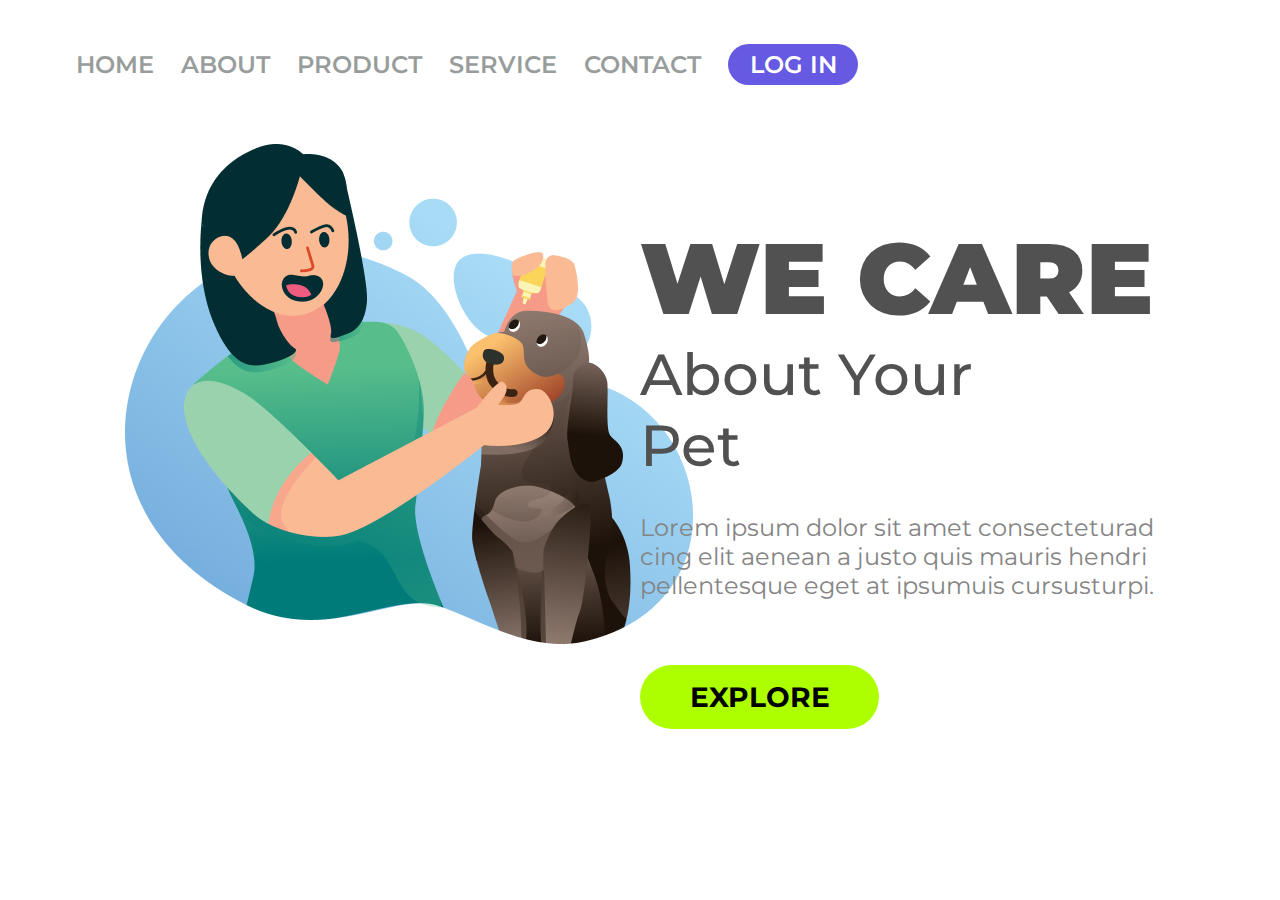
<file: index.html>
<!--

Git

Git é um software de controle de versão ( SCV ) distribuído, 
gratuito e de código aberto. Facilita o manejo do código fonte 
com equipamentos de desenvolvimento distribuídos. 
A principal diferença com o SCV anterior é a habilidade de fazer operações comuns 
(ramificação, confirmação, etc.) no equipamento de desenvolvimento local, 
sem ter que modificar o repositório mestre ou ter acesso à escritura nele. 

Git é um sistema de controle de versão distribuído, 
gratuito e de código aberto, projetado para lidar com tudo, 
desde projetos pequenos até muito grandes, com rapidez e eficiência.

O Git é fácil de aprender e tem um tamanho pequeno com desempenho extremamente rápido. 
Ele supera ferramentas SCM como Subversion, CVS, Perforce e ClearCase com recursos 
como ramificação local barata, áreas de preparação convenientes e múltiplos fluxos de trabalho.

-->


<!--

GitHub 

É um site que fornece alojamento para seus repositórios e diversas ferramentas para trabalhá-los. 
Este módulo tem como objetivo ensinar o que você precisa saber sobre ambos. 

-->

<!DOCTYPE html>
<html lang="pt-br">

<head>
    <meta charset="UTF-8">
    <meta name="viewport" content="width=device-width, initial-scale=1.0">
    <link rel="stylesheet" href="./style.css">
    <title>We Care Project Githube</title>
</head>

<body>
    <div class="container">
        <section class="container-left">
            <header>
                <a href="">HOME</a>
                <a href="">ABOUT</a>
                <a href="">PRODUCT</a>
                <a href="">SERVICE</a>
                <a href="">CONTACT</a>
                <button class="cadastro">LOG IN</button>
            </header>
            <img src="./assets/we care.png" alt="">
        </section>
        <section class="container-rigth">
            <h1>WE CARE</h1>
            <h3>About Your Pet</h3>
            <p>Lorem ipsum dolor sit amet consecteturad
                cing elit aenean a justo quis mauris hendri
                pellentesque eget at ipsumuis cursusturpi.
            </p>
            <button class="explore">EXPLORE</button>
        </section>
    </div>
</body>

</html>
</file>
<file: style.css>
@import url('https://fonts.googleapis.com/css2?family=Montserrat:ital,wght@0,100..900;1,100..900&display=swap');


* {
    box-sizing: border-box;
    margin: 0;
    padding: 0;
    font-family: "Montserrat", serif;
}

.container {
    width: 100vw;
    height: 100vh;
}

.container-left {
    display: inline-block;
    width: 50%;
    height: 100vh;
}

.container-rigth {
    display: inline-block;
    width: 50%;
    height: 100vh;
    position: absolute;
}

header {
    margin: 44px 0 0 76px;
    position: absolute;
}

a {
    color: #989D9C;
    font-size: 24px;
    width: 79px;
    font-weight: 600;
    text-decoration: none;
    margin-right: 23px;
}

a:hover {
    color: #515151;
}

a:active {
    color: #989D9C;
}

.cadastro {
    width: 130px;
    height: 41px;
    color: #FFF;
    background: #665AE2;
    border: none;
    border-radius: 50px;
    font-size: 24px;
    font-weight: 600;
    cursor: pointer;
}

.cadastro:hover {
    opacity: 0.50;
}

.cadastro:active {
    opacity: 0.8;
}

img {
    width: 568px;
    margin: 144px 86px 0 125px;
}

h1 {
    color: #515151;
    font-size: 100px;
    font-weight: 900;
    margin-top: 217px;
    width: 513px;
}

h3 {
    color: #515151;
    font-size: 58px;
    font-weight: 500;
    margin-bottom: 32px;
    width: 448px;
}

p {
    color: #848484;
    width: 515px;
    font-size: 24px;
    font-weight: 400;
    margin-bottom: 65px;
}

.explore {
    width: 239px;
    height: 64px;
    border-radius: 50px;
    background: #ADFF00;
    color: #000;
    font-size: 28px;
    font-weight: 700;
    border: none;
    cursor: pointer;
    position: static;
}

.explore:hover {
    opacity: 0.80;
    color: #000;
}

.explore:active {
    background: #ADFF00;
    color: #000;
}

@media screen and (max-width: 900px) {
    /* .container {
        width: 100%;
        height: 100%;
    } */

    .container-left {
        display: block;
        width: 100%;
        height: 50%;
    }

    .container-rigth {
        display: block;
        width: 100%;
        height: 50vh;
        position: absolute;
    }

    header {
        display: none;
    }

    img {
        max-width: 354px;
        width: 90%;
    }

    h1 {
        color: #515151;
        font-size: 50px;
        font-weight: 900;
        width: 263px;
        text-align: center;
        margin: 0 auto;
    }

    h3 {
        color: #515151;
        font-size: 30px;
        font-weight: 500;
        width: 232px;
        margin: 0 auto;
        text-align: center;
    }

    p {
        display: none;
    }

    .explore {
        position: static;
        width: 239px;
        border-radius: 50px;
        background: #ADFF00;
        border: none;
        color: #000;
        text-align: center;
        font-size: 28px;
        font-weight: 700;
        margin: 0 auto;
    }


}
</file>
